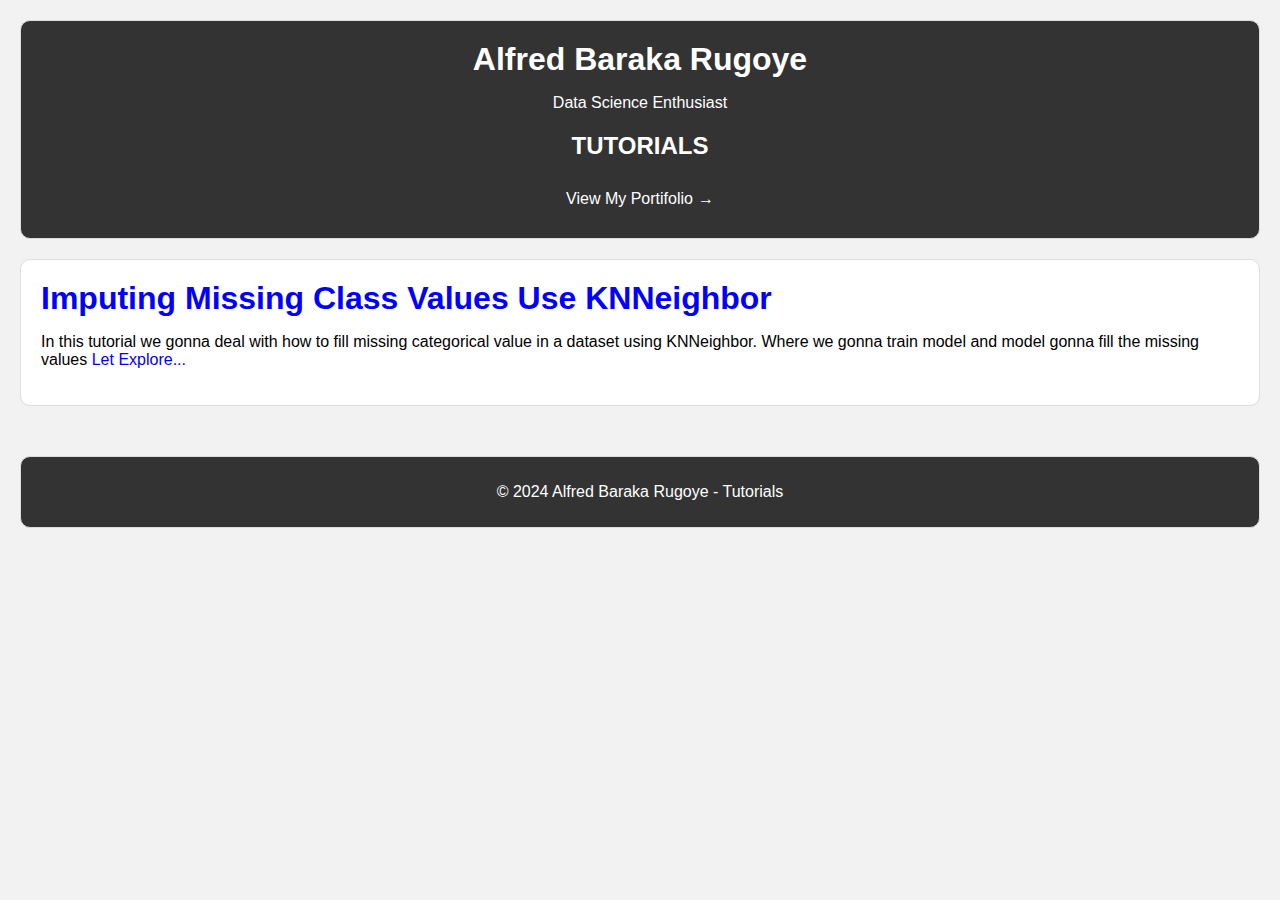
<file: tutorials/index.html>
<!DOCTYPE html>
<html lang="en">
<head>
    <meta charset="UTF-8">
    <meta name="viewport" content="width=device-width, initial-scale=1.0">
    <meta name="description" content="Alfred Baraka Rugoye's Data Science Portfolio showcasing projects, skills, and education.">
    <meta name="keywords" content="data science, portfolio, projects, skills, education, Python, Django, GitHub, Jupyter Notebook, Matplotlib, NumPy, Pandas, Seaborn, Scikit-learn, MySQL">
    <title>Alfred Baraka Rugoye - Projects</title>
    <link rel="stylesheet" href="https://cdn.jsdelivr.net/npm/bootstrap@5.3.2/dist/css/bootstrap.min.css" integrity="sha384-T3c6CoIi6uLrA9TneNEoa7RxnatzjcDSCmG1MXxSR1GAsXEV/Dwwykc2MPK8M2HN" crossorigin="anonymous">
    <link media="screen" rel="stylesheet" href="../style/style.css">
    <link rel="apple-touch-icon" sizes="180x180" href="favicon/apple-touch-icon.png">
    <link rel="icon" type="image/png" sizes="32x32" href="favicon/favicon-32x32.png">
    <link rel="icon" type="image/png" sizes="16x16" href="favicon/favicon-16x16.png">
    <link rel="manifest" href="favicon/site.webmanifest">
</head>
<body>

    <header>
        <h1>Alfred Baraka Rugoye</h1>
        <p>Data Science Enthusiast</p>
        <h2 class="center">TUTORIALS</h2>
        <a href="https://shanaly.online" target="_blank" class="github-button">View My Portifolio</a>
    </header>

    <section id="projects">
        <a href="tutorial_one.html"><h1>Imputing Missing Class Values Use KNNeighbor</h1></a>
        <p>In this tutorial we gonna deal with how to fill missing categorical value in a dataset using KNNeighbor. Where we gonna train model and model gonna fill the missing values <span><a href="tutorial_one.html">Let Explore...</a></span></p> 
    </section>

    <footer>
        <p>&copy; 2024 Alfred Baraka Rugoye - Tutorials</p>
    </footer>

</body>
</html>
</file>
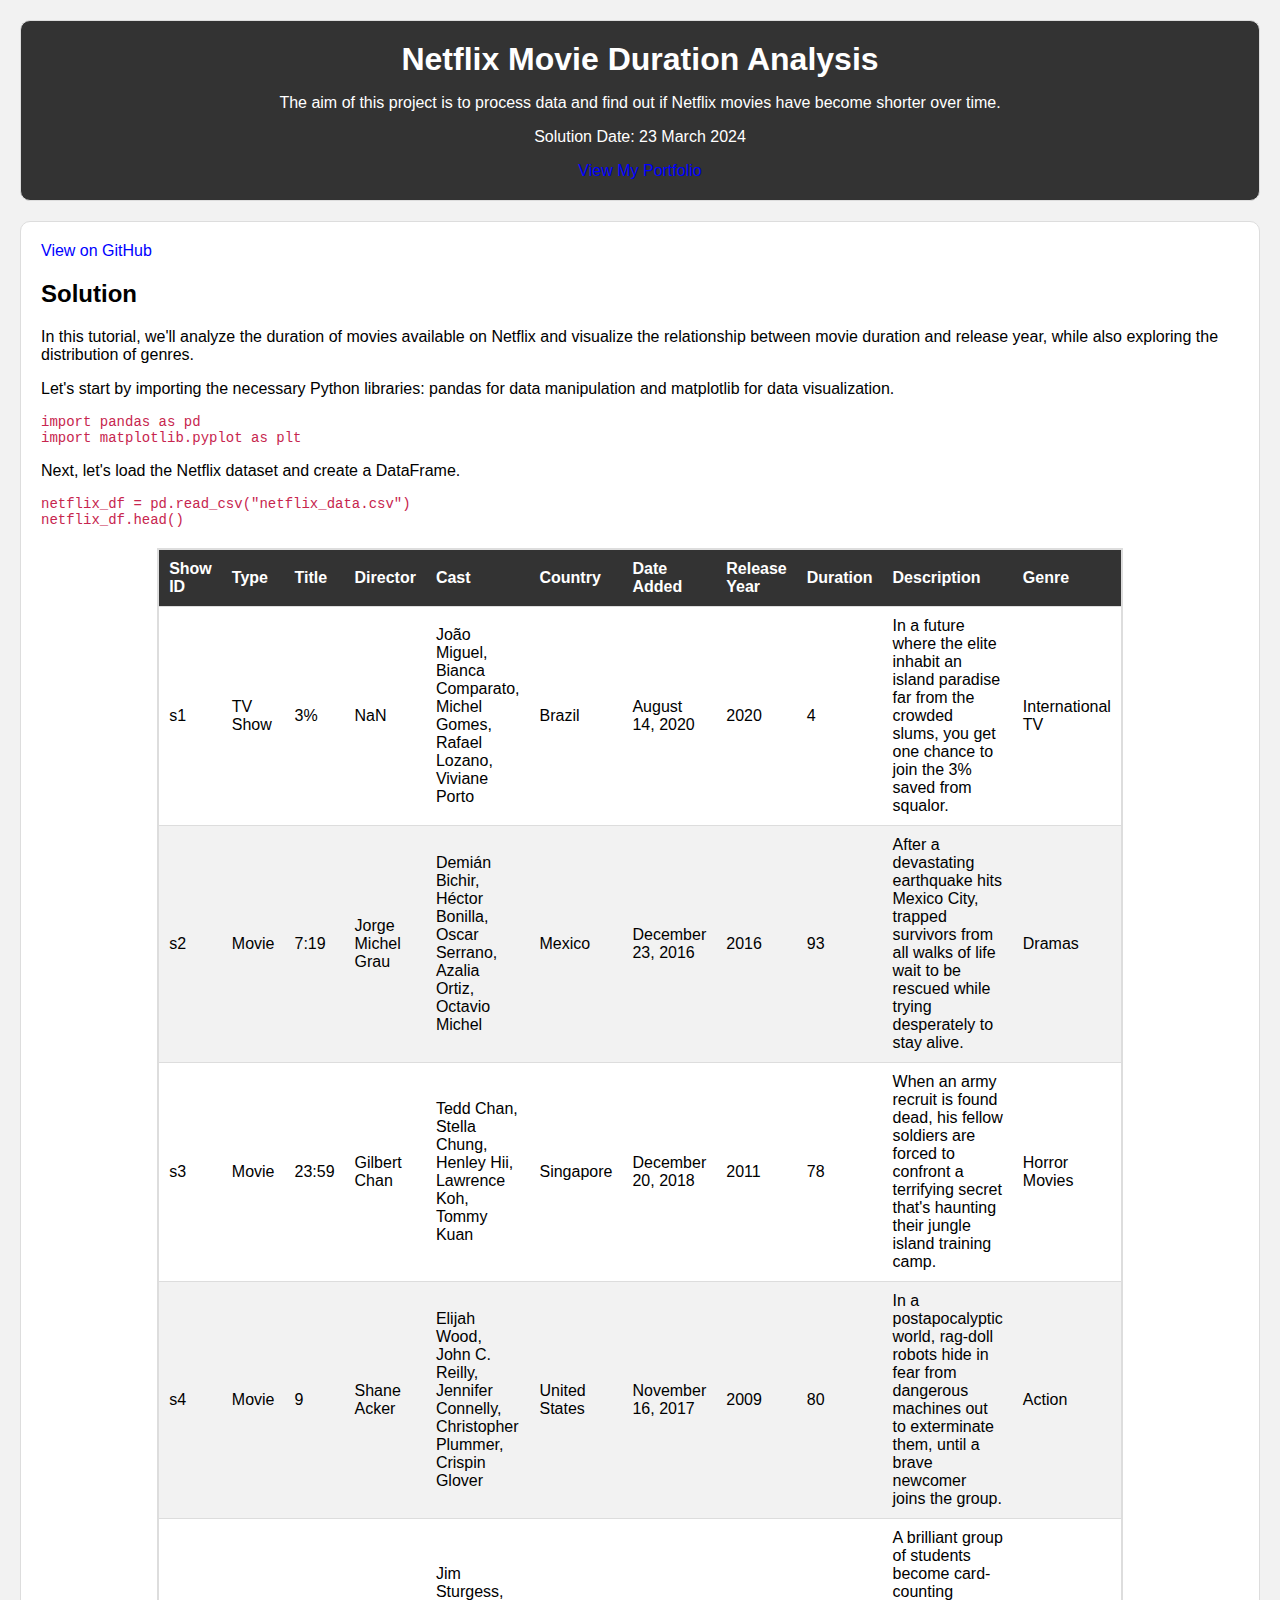
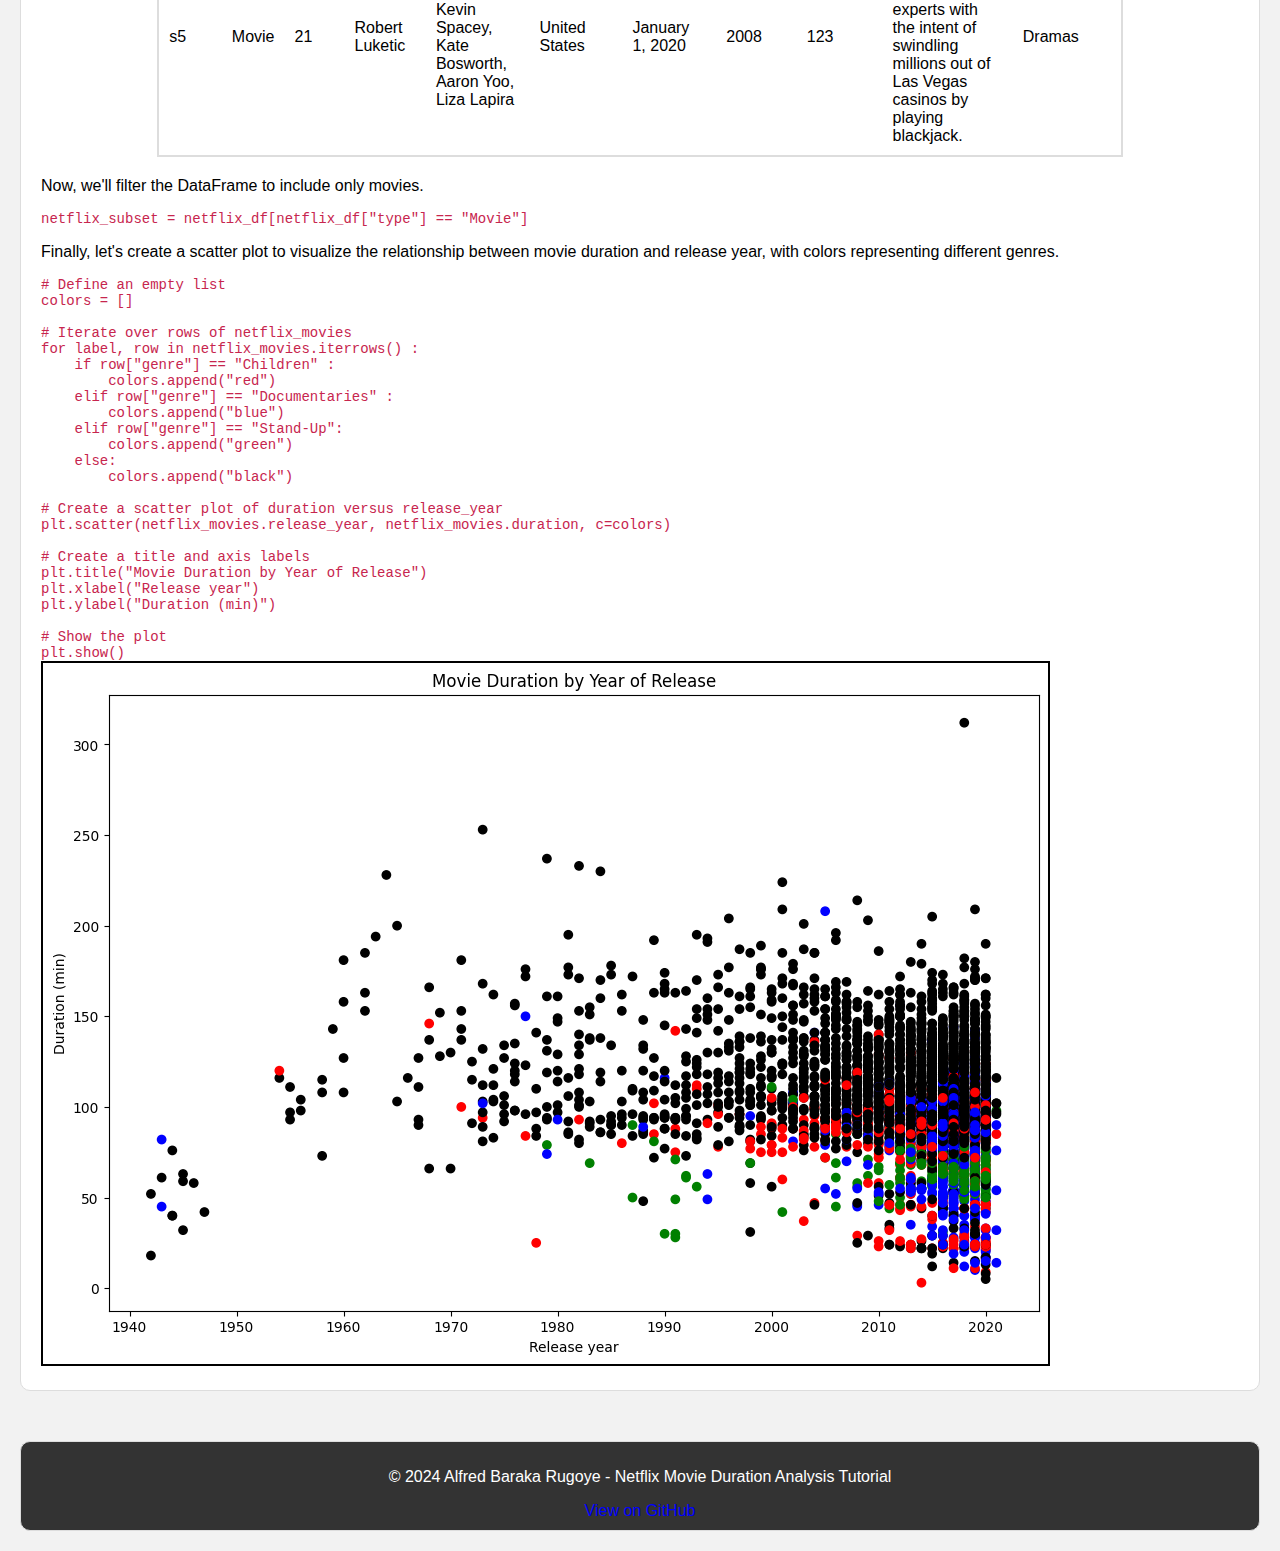
<file: projects/netflix_project.html>
<!DOCTYPE html>
<html lang="en">

<head>
    <meta charset="UTF-8">
    <meta name="viewport" content="width=device-width, initial-scale=1.0">
    <meta name="description" content="Alfred Baraka Rugoye's Data Science Portfolio showcasing projects, skills, and education.">
    <meta name="keywords" content="data science, portfolio, projects, skills, education, Python, Django, GitHub, Jupyter Notebook, Matplotlib, NumPy, Pandas, Seaborn, Scikit-learn, MySQL">
    <title>Netflix Movie Duration Analysis</title>
    <link rel="stylesheet" href="https://cdn.jsdelivr.net/npm/bootstrap@5.3.2/dist/css/bootstrap.min.css" integrity="sha384-T3c6CoIi6uLrA9TneNEoa7RxnatzjcDSCmG1MXxSR1GAsXEV/Dwwykc2MPK8M2HN" crossorigin="anonymous">
    <link rel="stylesheet" href="../style/style.css">
    <link rel="apple-touch-icon" sizes="180x180" href="../favicon/apple-touch-icon.png">
    <link rel="icon" type="image/png" sizes="32x32" href="../favicon/favicon-32x32.png">
    <link rel="icon" type="image/png" sizes="16x16" href="../favicon/favicon-16x16.png">
    <link rel="manifest" href="../favicon/site.webmanifest">
</head>

<body>

    <header class="bg-primary text-white text-center py-4">
        <h1>Netflix Movie Duration Analysis</h1>
        <p>The aim of this project is to process data and find out if Netflix movies have become shorter over time.</p>
        <p>Solution Date: <span class="badge bg-secondary">23 March 2024</span></p>
        <a href="https://shanaly.online" target="_blank" class="btn btn-light">View My Portfolio</a>
    </header>

    

    <section class="container my-5">
        <a href="https://github.com/Shanaly34/netflix_project" target="_blank" class="btn btn-secondary mb-3">View on GitHub</a>
        <h2>Solution</h2>

        <p>In this tutorial, we'll analyze the duration of movies available on Netflix and visualize the relationship between movie duration and release year, while also exploring the distribution of genres.</p>

        <p>Let's start by importing the necessary Python libraries: pandas for data manipulation and matplotlib for data visualization.</p>
        <div class="bg-light p-3 rounded mb-4">
            <pre><code>import pandas as pd
import matplotlib.pyplot as plt</code></pre>
        </div>

        <p>Next, let's load the Netflix dataset and create a DataFrame.</p>
        <div class="bg-light p-3 rounded mb-4">
            <pre><code>netflix_df = pd.read_csv("netflix_data.csv")
netflix_df.head()</code></pre>
        </div>

        <div class="table-responsive mb-4">
            <table class="table table-bordered">
                <thead>
                    <tr>
                        <th>Show ID</th>
                        <th>Type</th>
                        <th>Title</th>
                        <th>Director</th>
                        <th>Cast</th>
                        <th>Country</th>
                        <th>Date Added</th>
                        <th>Release Year</th>
                        <th>Duration</th>
                        <th>Description</th>
                        <th>Genre</th>
                    </tr>
                </thead>
                <tbody>
                    <tr>
                        <td>s1</td>
                        <td>TV Show</td>
                        <td>3%</td>
                        <td>NaN</td>
                        <td>João Miguel, Bianca Comparato, Michel Gomes, Rafael Lozano, Viviane Porto</td>
                        <td>Brazil</td>
                        <td>August 14, 2020</td>
                        <td>2020</td>
                        <td>4</td>
                        <td>In a future where the elite inhabit an island paradise far from the crowded slums, you get one chance to join the 3% saved from squalor.</td>
                        <td>International TV</td>
                    </tr>
                    <tr>
                        <td>s2</td>
                        <td>Movie</td>
                        <td>7:19</td>
                        <td>Jorge Michel Grau</td>
                        <td>Demián Bichir, Héctor Bonilla, Oscar Serrano, Azalia Ortiz, Octavio Michel</td>
                        <td>Mexico</td>
                        <td>December 23, 2016</td>
                        <td>2016</td>
                        <td>93</td>
                        <td>After a devastating earthquake hits Mexico City, trapped survivors from all walks of life wait to be rescued while trying desperately to stay alive.</td>
                        <td>Dramas</td>
                    </tr>
                    <tr>
                        <td>s3</td>
                        <td>Movie</td>
                        <td>23:59</td>
                        <td>Gilbert Chan</td>
                        <td>Tedd Chan, Stella Chung, Henley Hii, Lawrence Koh, Tommy Kuan</td>
                        <td>Singapore</td>
                        <td>December 20, 2018</td>
                        <td>2011</td>
                        <td>78</td>
                        <td>When an army recruit is found dead, his fellow soldiers are forced to confront a terrifying secret that's haunting their jungle island training camp.</td>
                        <td>Horror Movies</td>
                    </tr>
                    <tr>
                        <td>s4</td>
                        <td>Movie</td>
                        <td>9</td>
                        <td>Shane Acker</td>
                        <td>Elijah Wood, John C. Reilly, Jennifer Connelly, Christopher Plummer, Crispin Glover</td>
                        <td>United States</td>
                        <td>November 16, 2017</td>
                        <td>2009</td>
                        <td>80</td>
                        <td>In a postapocalyptic world, rag-doll robots hide in fear from dangerous machines out to exterminate them, until a brave newcomer joins the group.</td>
                        <td>Action</td>
                    </tr>
                    <tr>
                        <td>s5</td>
                        <td>Movie</td>
                        <td>21</td>
                        <td>Robert Luketic</td>
                        <td>Jim Sturgess, Kevin Spacey, Kate Bosworth, Aaron Yoo, Liza Lapira</td>
                        <td>United States</td>
                        <td>January 1, 2020</td>
                        <td>2008</td>
                        <td>123</td>
                        <td>A brilliant group of students become card-counting experts with the intent of swindling millions out of Las Vegas casinos by playing blackjack.</td>
                        <td>Dramas</td>
                    </tr>
                </tbody>
            </table>
        </div>

        <p>Now, we'll filter the DataFrame to include only movies.</p>
        <div class="bg-light p-3 rounded mb-4">
            <pre><code>netflix_subset = netflix_df[netflix_df["type"] == "Movie"]</code></pre>
        </div>

        <p>Finally, let's create a scatter plot to visualize the relationship between movie duration and release year, with colors representing different genres.</p>
        <div class="bg-light p-3 rounded mb-4">
            <pre><code># Define an empty list
colors = []

# Iterate over rows of netflix_movies
for label, row in netflix_movies.iterrows() :
    if row["genre"] == "Children" :
        colors.append("red")
    elif row["genre"] == "Documentaries" :
        colors.append("blue")
    elif row["genre"] == "Stand-Up":
        colors.append("green")
    else:
        colors.append("black")

# Create a scatter plot of duration versus release_year
plt.scatter(netflix_movies.release_year, netflix_movies.duration, c=colors)

# Create a title and axis labels
plt.title("Movie Duration by Year of Release")
plt.xlabel("Release year")
plt.ylabel("Duration (min)")

# Show the plot
plt.show()</code></pre>
        </div>
        <img class="img-fluid" src="images/project1.png" alt="Project Screenshot">
    </section>

    <footer class="bg-light text-center py-3">
        <p>&copy; 2024 Alfred Baraka Rugoye - Netflix Movie Duration Analysis Tutorial</p>
        <a href="https://github.com/Shanaly34/netflix_project" target="_blank" class="btn btn-outline-dark">View on GitHub</a>
    </footer>

    <script src="https://cdn.jsdelivr.net/npm/bootstrap@5.3.2/dist/js/bootstrap.bundle.min.js" integrity="sha384-pj4wnN7h+MhbOg6irYp2AA0HjlA2z9P9
</file>
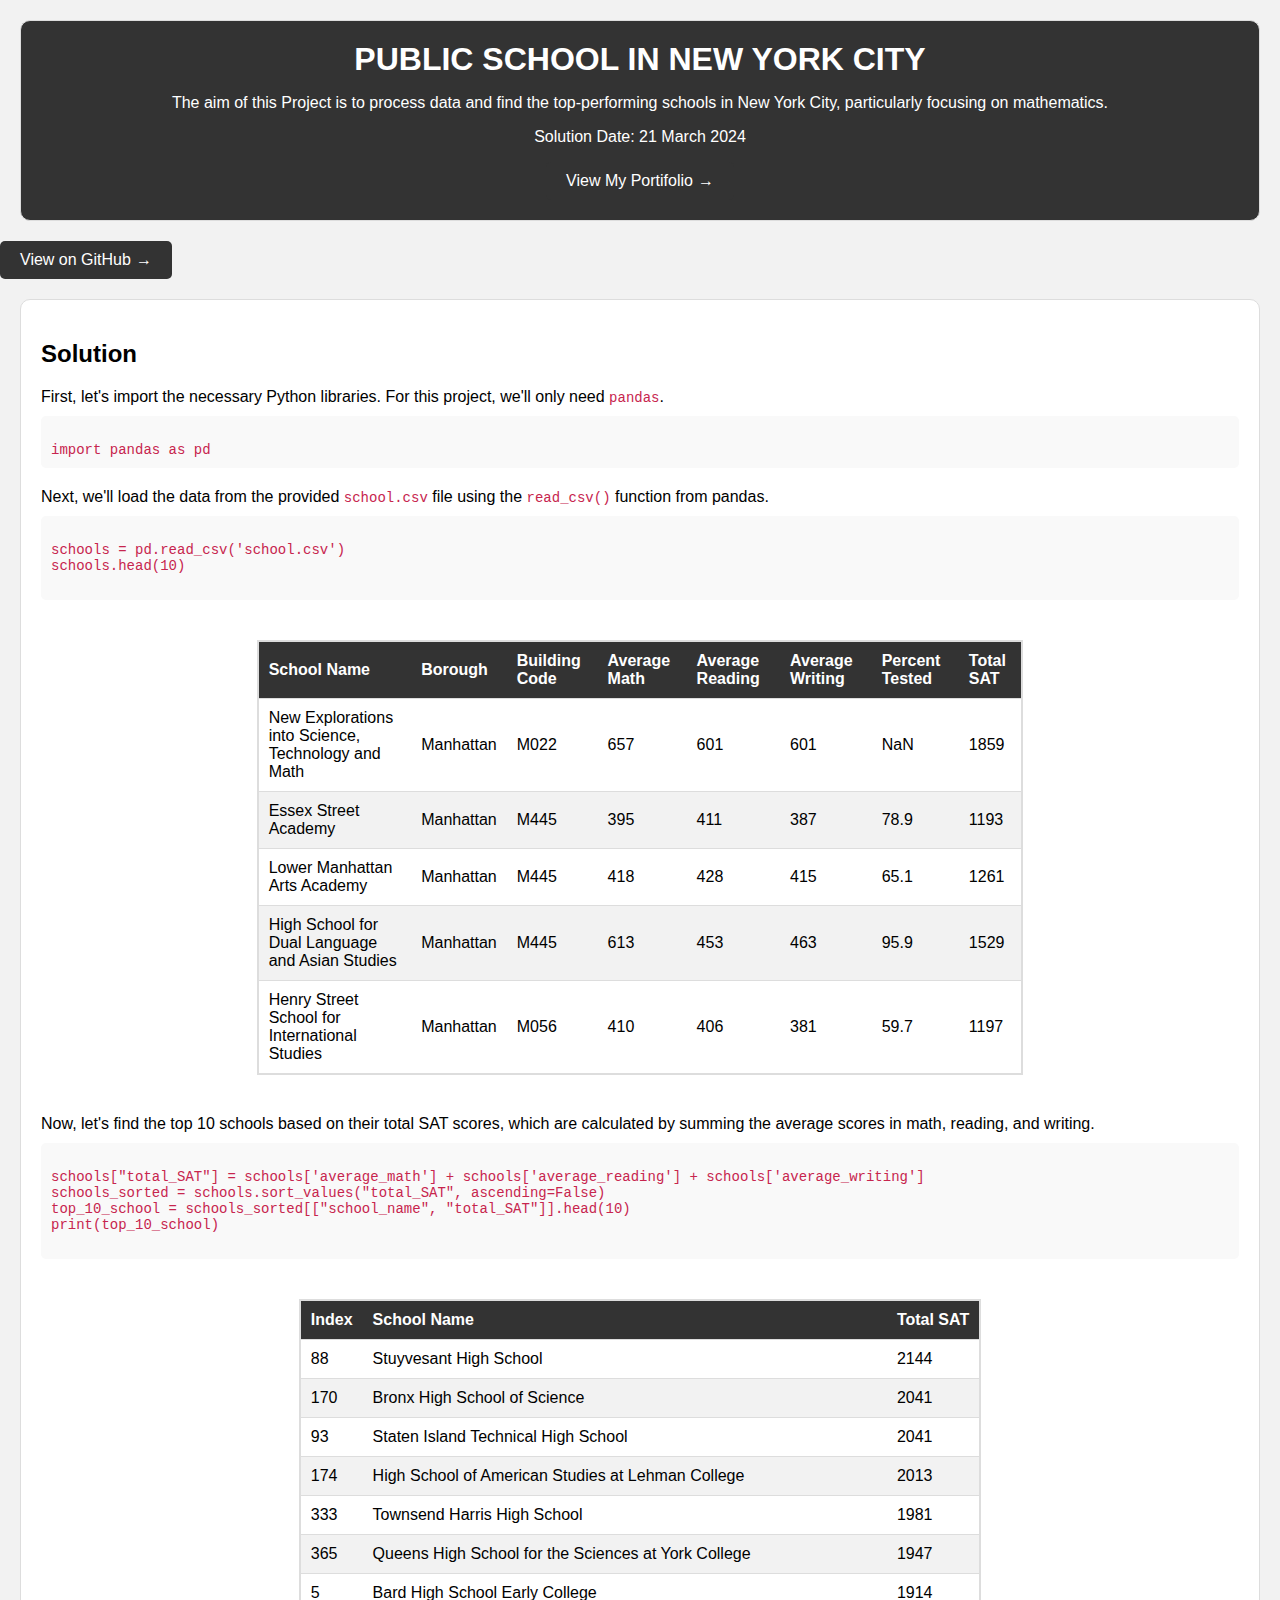
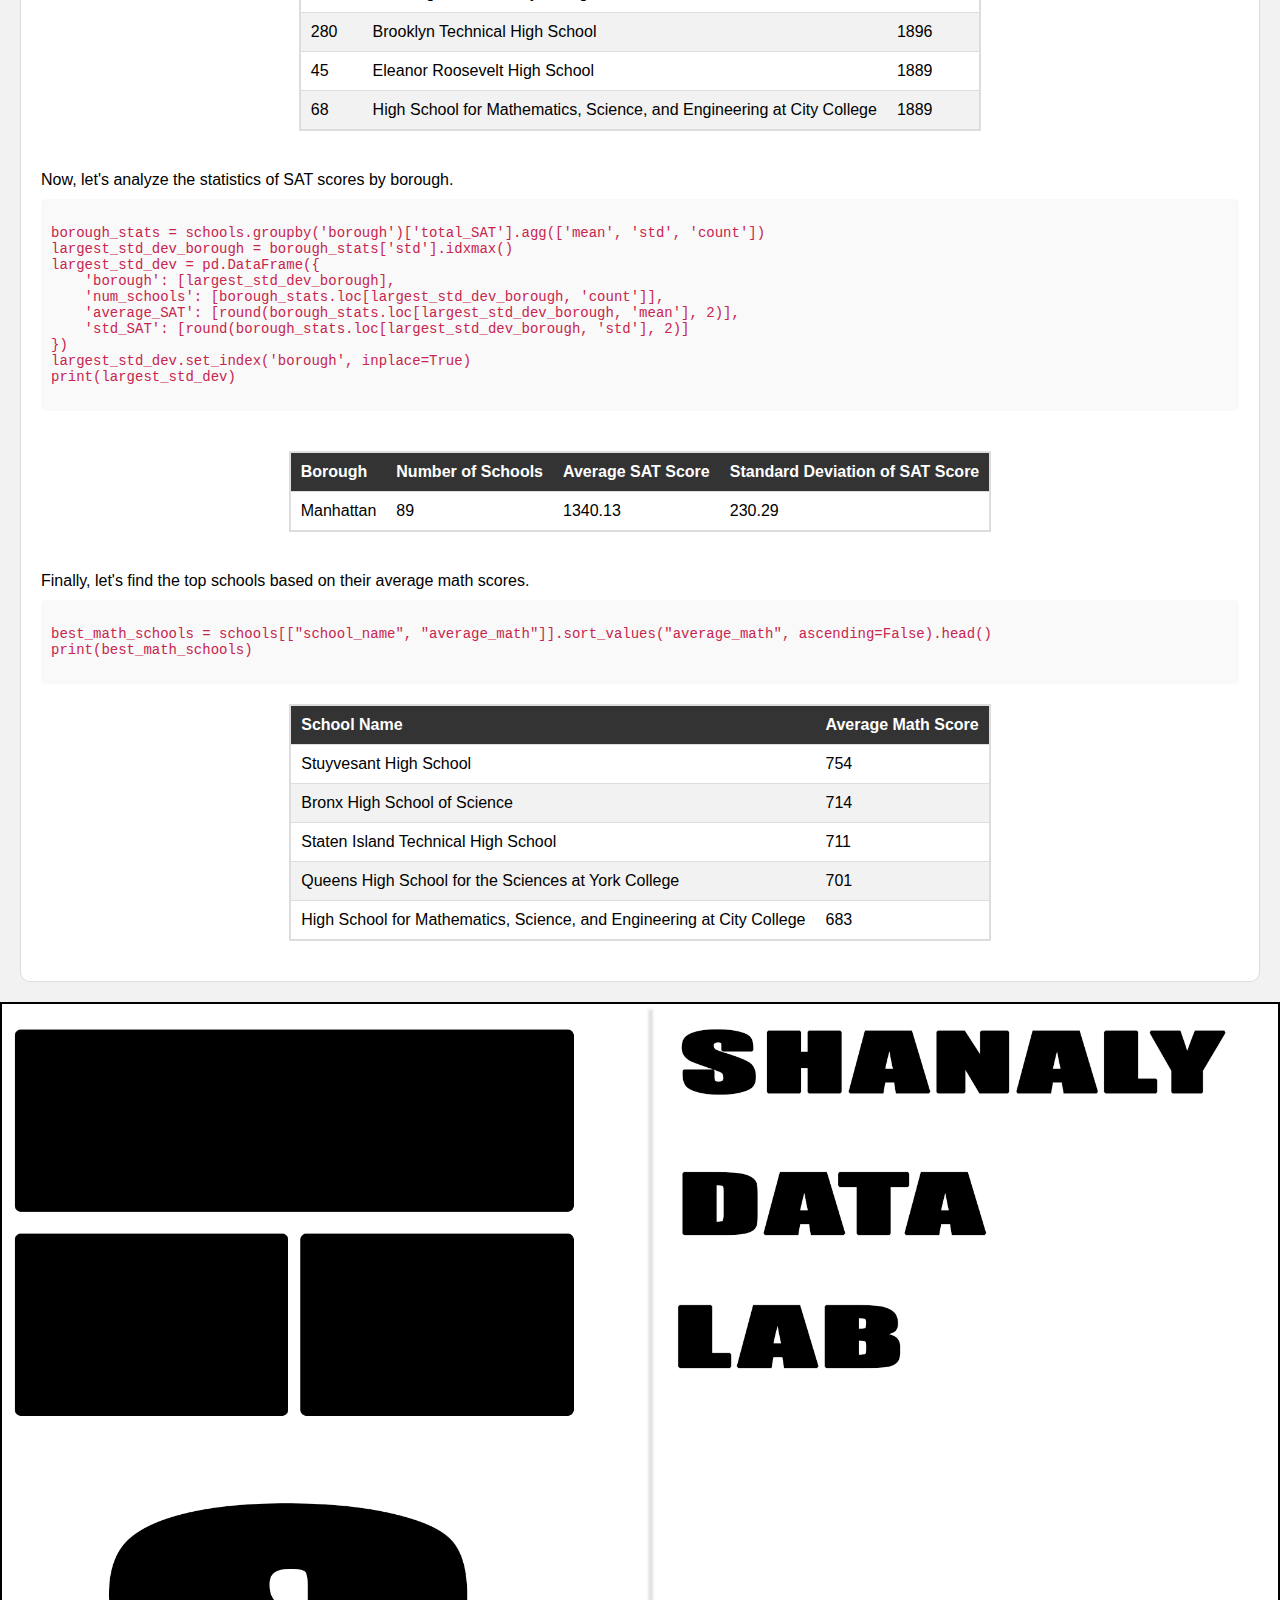
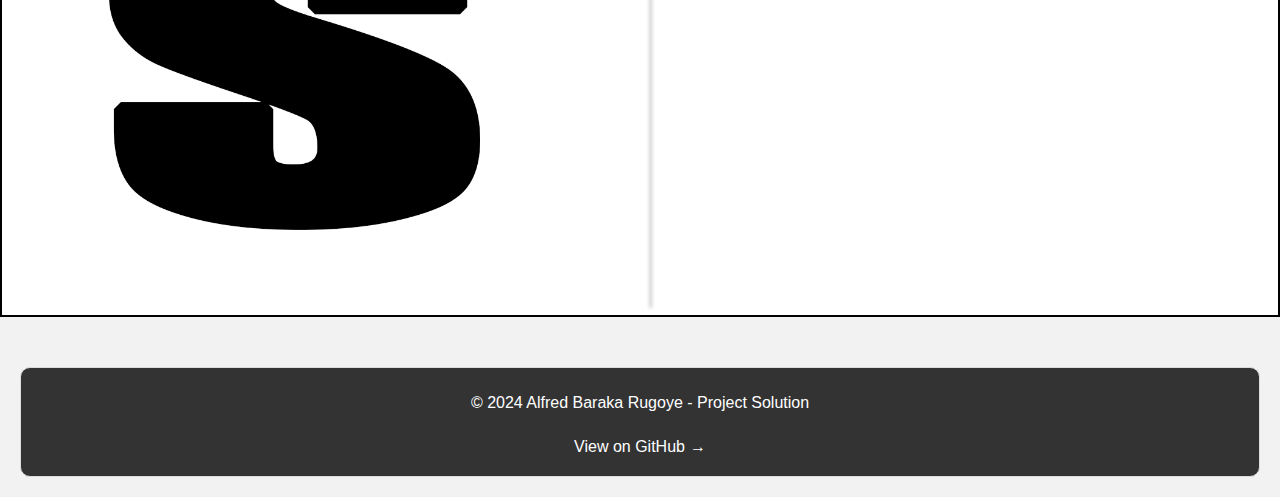
<file: projects/public_school.html>
<!DOCTYPE html>
<html lang="en">

<head>
    <meta charset="UTF-8">
    <meta name="viewport" content="width=device-width, initial-scale=1.0">
    <meta name="description" content="Alfred Baraka Rugoye's Data Science Portfolio showcasing projects, skills, and education.">
    <meta name="keywords" content="data science, portfolio, projects, skills, education, Python, Django, GitHub, Jupyter Notebook, Matplotlib, NumPy, Pandas, Seaborn, Scikit-learn, MySQL">
    <title>PUBLIC SCHOOL IN NEW YORK CITY</title>
    <link rel="stylesheet" href="https://cdn.jsdelivr.net/npm/bootstrap@5.3.2/dist/css/bootstrap.min.css" integrity="sha384-T3c6CoIi6uLrA9TneNEoa7RxnatzjcDSCmG1MXxSR1GAsXEV/Dwwykc2MPK8M2HN" crossorigin="anonymous">
    <link rel="stylesheet" href="../style/style.css">
    <link rel="apple-touch-icon" sizes="180x180" href="../favicon/apple-touch-icon.png">
    <link rel="icon" type="image/png" sizes="32x32" href="../favicon/favicon-32x32.png">
    <link rel="icon" type="image/png" sizes="16x16" href="../favicon/favicon-16x16.png">
    <link rel="manifest" href="../favicon/site.webmanifest">
        
</head>


<body>

    <header>
        <h1 class="center">PUBLIC SCHOOL IN NEW YORK CITY</h1>
        
        <p>The aim of this Project is to process data and find the top-performing schools in New York City, particularly focusing on mathematics.</p>
        <p>Solution Date: <span class="solution-date">21 March 2024</span></p>
        <a href="https://shanaly.online" target="_blank" class="github-button">View My Portifolio</a>
    </header>
    <a href="https://github.com/Shanaly34/public_school_project" target="_blank" class="github-button">View on GitHub</a>

    <section class="solution-details">
        <h2>Solution</h2>
        <p class="solution-description">First, let's import the necessary Python libraries. For this project, we'll only need <code>pandas</code>.</p>
        <div class="code-snippet">
            <pre><code>
import pandas as pd
</code></pre>
        </div>

        <p class="solution-description">Next, we'll load the data from the provided <code>school.csv</code> file using the <code>read_csv()</code> function from pandas.</p>
        <div class="code-snippet">
            <pre><code>
schools = pd.read_csv('school.csv')
schools.head(10)
            </code></pre>
        </div>
        <div class="ttable"> <table>
            <thead>
                <tr>
                    <th>School Name</th>
                    <th>Borough</th>
                    <th>Building Code</th>
                    <th>Average Math</th>
                    <th>Average Reading</th>
                    <th>Average Writing</th>
                    <th>Percent Tested</th>
                    <th>Total SAT</th>
                </tr>
            </thead>
            <tbody>
                <tr>
                    <td>New Explorations into Science, Technology and Math</td>
                    <td>Manhattan</td>
                    <td>M022</td>
                    <td>657</td>
                    <td>601</td>
                    <td>601</td>
                    <td>NaN</td>
                    <td>1859</td>
                </tr>
                <tr>
                    <td>Essex Street Academy</td>
                    <td>Manhattan</td>
                    <td>M445</td>
                    <td>395</td>
                    <td>411</td>
                    <td>387</td>
                    <td>78.9</td>
                    <td>1193</td>
                </tr>
                <tr>
                    <td>Lower Manhattan Arts Academy</td>
                    <td>Manhattan</td>
                    <td>M445</td>
                    <td>418</td>
                    <td>428</td>
                    <td>415</td>
                    <td>65.1</td>
                    <td>1261</td>
                </tr>
                <tr>
                    <td>High School for Dual Language and Asian Studies</td>
                    <td>Manhattan</td>
                    <td>M445</td>
                    <td>613</td>
                    <td>453</td>
                    <td>463</td>
                    <td>95.9</td>
                    <td>1529</td>
                </tr>
                <tr>
                    <td>Henry Street School for International Studies</td>
                    <td>Manhattan</td>
                    <td>M056</td>
                    <td>410</td>
                    <td>406</td>
                    <td>381</td>
                    <td>59.7</td>
                    <td>1197</td>
                </tr>
            </tbody>
        </table></div>


        <p class="solution-description">Now, let's find the top 10 schools based on their total SAT scores, which are calculated by summing the average scores in math, reading, and writing.</p>
        <div class="code-snippet">
            <pre><code>
schools["total_SAT"] = schools['average_math'] + schools['average_reading'] + schools['average_writing']
schools_sorted = schools.sort_values("total_SAT", ascending=False)
top_10_school = schools_sorted[["school_name", "total_SAT"]].head(10)
print(top_10_school)
            </code></pre>
        </div>
        <div class="ttable">
            <table>
                <thead>
                    <tr>
                        <th>Index</th>
                        <th>School Name</th>
                        <th>Total SAT</th>
                    </tr>
                </thead>
                <tbody>
                    <tr>
                        <td>88</td>
                        <td>Stuyvesant High School</td>
                        <td>2144</td>
                    </tr>
                    <tr>
                        <td>170</td>
                        <td>Bronx High School of Science</td>
                        <td>2041</td>
                    </tr>
                    <tr>
                        <td>93</td>
                        <td>Staten Island Technical High School</td>
                        <td>2041</td>
                    </tr>
                    <tr>
                        <td>174</td>
                        <td>High School of American Studies at Lehman College</td>
                        <td>2013</td>
                    </tr>
                    <tr>
                        <td>333</td>
                        <td>Townsend Harris High School</td>
                        <td>1981</td>
                    </tr>
                    <tr>
                        <td>365</td>
                        <td>Queens High School for the Sciences at York College</td>
                        <td>1947</td>
                    </tr>
                    <tr>
                        <td>5</td>
                        <td>Bard High School Early College</td>
                        <td>1914</td>
                    </tr>
                    <tr>
                        <td>280</td>
                        <td>Brooklyn Technical High School</td>
                        <td>1896</td>
                    </tr>
                    <tr>
                        <td>45</td>
                        <td>Eleanor Roosevelt High School</td>
                        <td>1889</td>
                    </tr>
                    <tr>
                        <td>68</td>
                        <td>High School for Mathematics, Science, and Engineering at City College</td>
                        <td>1889</td>
                    </tr>
                </tbody>
            </table>
        </div>

        <p class="solution-description">Now, let's analyze the statistics of SAT scores by borough.</p>
        <div class="code-snippet">
            <pre><code>
borough_stats = schools.groupby('borough')['total_SAT'].agg(['mean', 'std', 'count'])
largest_std_dev_borough = borough_stats['std'].idxmax()
largest_std_dev = pd.DataFrame({
    'borough': [largest_std_dev_borough],
    'num_schools': [borough_stats.loc[largest_std_dev_borough, 'count']],
    'average_SAT': [round(borough_stats.loc[largest_std_dev_borough, 'mean'], 2)],
    'std_SAT': [round(borough_stats.loc[largest_std_dev_borough, 'std'], 2)]
})
largest_std_dev.set_index('borough', inplace=True)
print(largest_std_dev)
            </code></pre>
        </div>

        <div class="ttable">
            <table>
                <thead>
                    <tr>
                        <th>Borough</th>
                        <th>Number of Schools</th>
                        <th>Average SAT Score</th>
                        <th>Standard Deviation of SAT Score</th>
                    </tr>
                </thead>
                <tbody>
                    <tr>
                        <td>Manhattan</td>
                        <td>89</td>
                        <td>1340.13</td>
                        <td>230.29</td>
                    </tr>
                </tbody>
            </table>
        </div>

        <p class="solution-description">Finally, let's find the top schools based on their average math scores.</p>
        <div class="code-snippet">
            <pre><code>
best_math_schools = schools[["school_name", "average_math"]].sort_values("average_math", ascending=False).head()
print(best_math_schools)
            </code></pre>
        </div>
        <table>
            <thead>
                <tr>
                    <th>School Name</th>
                    <th>Average Math Score</th>
                </tr>
            </thead>
            <tbody>
                <tr>
                    <td>Stuyvesant High School</td>
                    <td>754</td>
                </tr>
                <tr>
                    <td>Bronx High School of Science</td>
                    <td>714</td>
                </tr>
                <tr>
                    <td>Staten Island Technical High School</td>
                    <td>711</td>
                </tr>
                <tr>
                    <td>Queens High School for the Sciences at York College</td>
                    <td>701</td>
                </tr>
                <tr>
                    <td>High School for Mathematics, Science, and Engineering at City College</td>
                    <td>683</td>
                </tr>
            </tbody>
        </table>
    </section>
    <img class="logo" src="images/black.png" alt="Logo">

    <footer>
        <p>&copy; 2024 Alfred Baraka Rugoye - Project Solution</p>
        <a href="https://github.com/Shanaly34/public_school_project" target="_blank" class="github-button">View on GitHub</a>
    </footer>

</body>

</html>
</file>
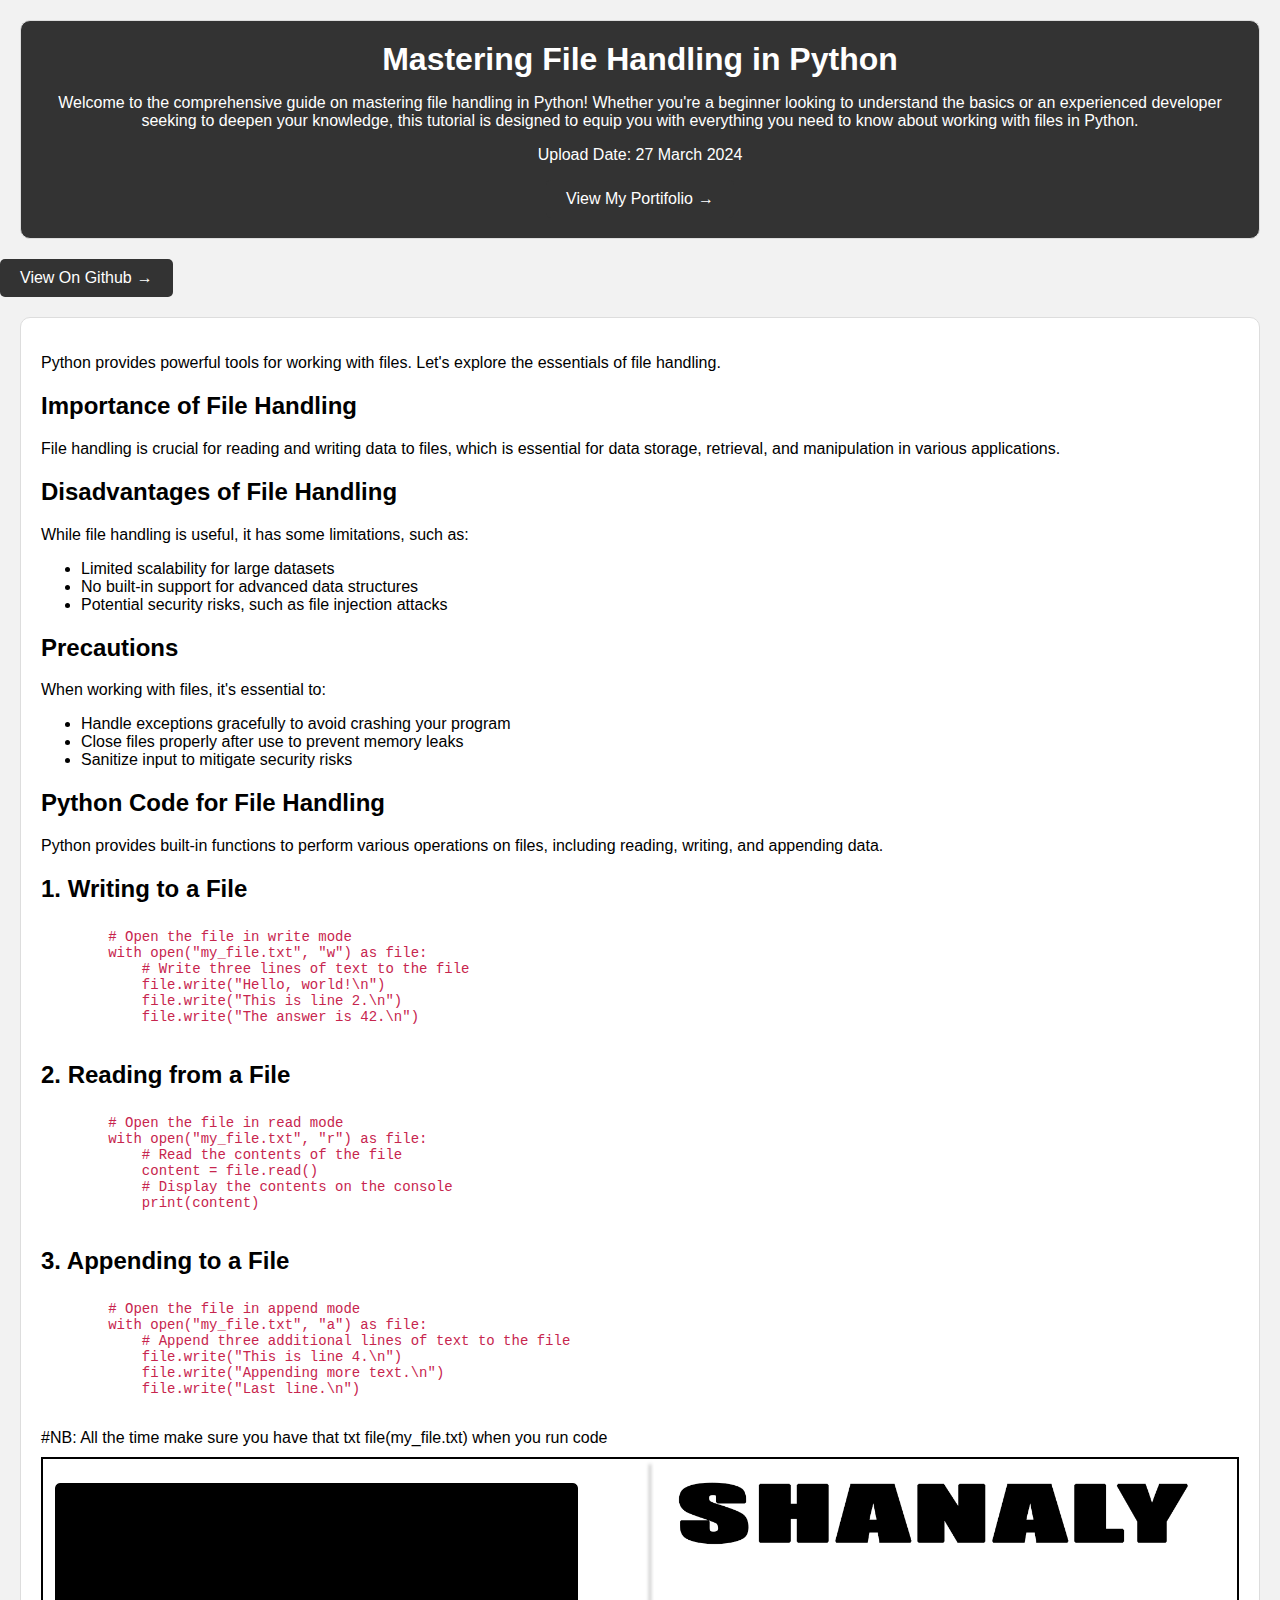
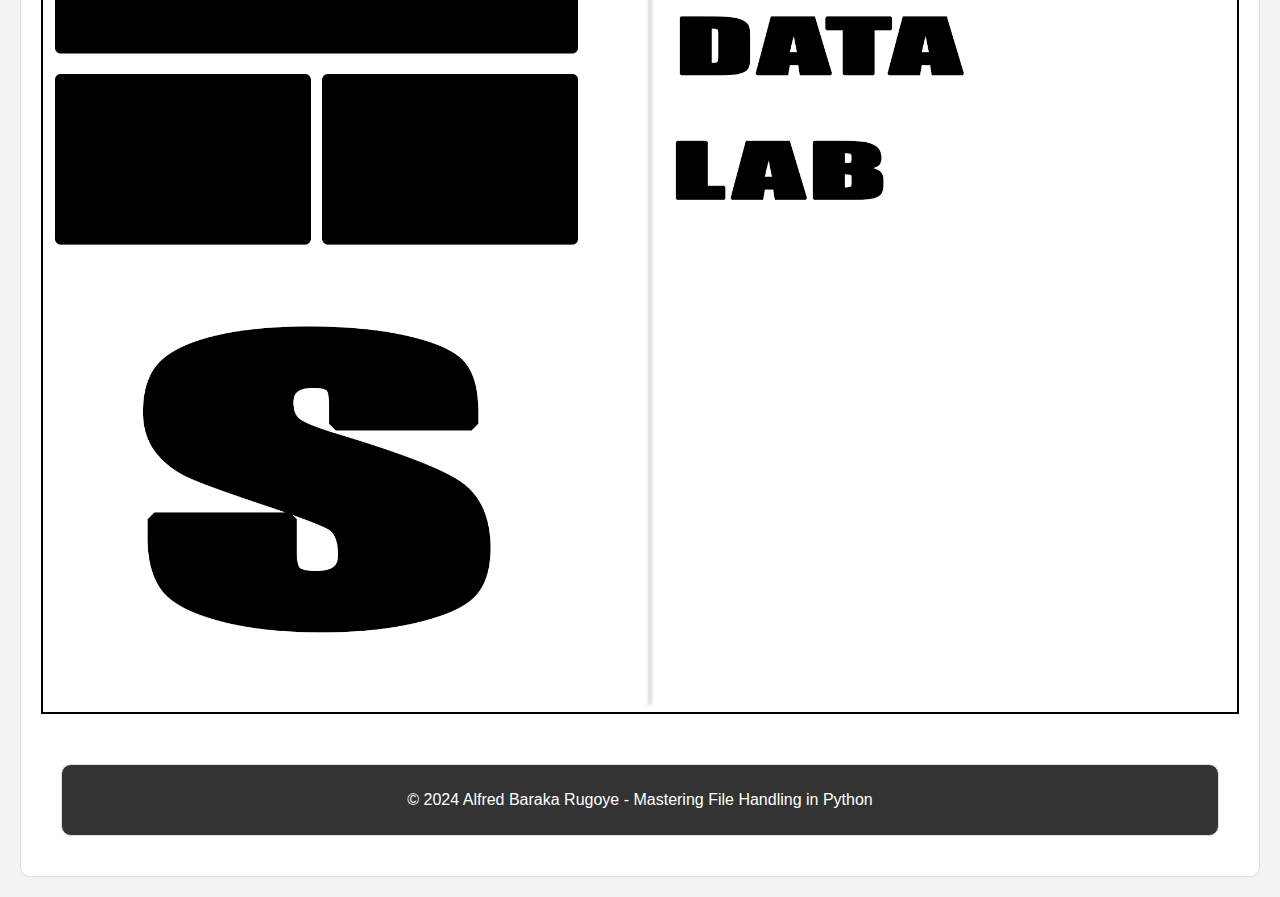
<file: tutorials/tutorial_2.html>
<!DOCTYPE html>
<html lang="en">
<head>
    <meta charset="UTF-8">
    <meta name="viewport" content="width=device-width, initial-scale=1.0">
    <meta name="description" content="Alfred Baraka Rugoye's Data Science Portfolio showcasing projects, skills, and education.">
    <meta name="keywords" content="data science, portfolio, projects, skills, education, Python, Django, GitHub, Jupyter Notebook, Matplotlib, NumPy, Pandas, Seaborn, Scikit-learn, MySQL">
    <title>Mastering File Handling in Python</title>
    <link rel="stylesheet" href="https://cdn.jsdelivr.net/npm/bootstrap@5.3.2/dist/css/bootstrap.min.css" integrity="sha384-T3c6CoIi6uLrA9TneNEoa7RxnatzjcDSCmG1MXxSR1GAsXEV/Dwwykc2MPK8M2HN" crossorigin="anonymous">
    <link rel="stylesheet" href="../style/style.css">
    <link rel="apple-touch-icon" sizes="180x180" href="../favicon/apple-touch-icon.png">
    <link rel="icon" type="image/png" sizes="32x32" href="../favicon/favicon-32x32.png">
    <link rel="icon" type="image/png" sizes="16x16" href="../favicon/favicon-16x16.png">
    <link rel="manifest" href="../favicon/site.webmanifest">
</head>
<body>
    <header>
        <h1 class="center">Mastering File Handling in Python</h1>
        <p>Welcome to the comprehensive guide on mastering file handling in Python! Whether you're a beginner looking to understand the basics or an experienced developer seeking to deepen your knowledge, this tutorial is designed to equip you with everything you need to know about working with files in Python.</p> 
        <p>Upload Date: <span class="solution-date">27 March 2024</span></p>
        <a href="https://shanaly.online" target="_blank" class="github-button">View My Portifolio</a>
    </header>
    <a href="https://github.com/Shanaly34/file_handling" target="_blank" class="github-button">View On Github</a>

    <section>
        <p>Python provides powerful tools for working with files. Let's explore the essentials of file handling.</p>
        <h2>Importance of File Handling</h2>
        <p>File handling is crucial for reading and writing data to files, which is essential for data storage, retrieval, and manipulation in various applications.</p>
        <h2>Disadvantages of File Handling</h2>
        <p>While file handling is useful, it has some limitations, such as:</p>
        <ul>
            <li>Limited scalability for large datasets</li>
            <li>No built-in support for advanced data structures</li>
            <li>Potential security risks, such as file injection attacks</li>
        </ul>
        <h2>Precautions</h2>
        <p>When working with files, it's essential to:</p>
        <ul>
            <li>Handle exceptions gracefully to avoid crashing your program</li>
            <li>Close files properly after use to prevent memory leaks</li>
            <li>Sanitize input to mitigate security risks</li>
        </ul>
       
        <h2>Python Code for File Handling</h2>
    <p>Python provides built-in functions to perform various operations on files, including reading, writing, and appending data.</p>
    <h2 class="solution-description">1. Writing to a File</h2>
    <pre><code>
        # Open the file in write mode
        with open("my_file.txt", "w") as file:
            # Write three lines of text to the file
            file.write("Hello, world!\n")
            file.write("This is line 2.\n")
            file.write("The answer is 42.\n")
    </code></pre>
    <h2 class="solution-description">2. Reading from a File</h2>
    <pre><code>
        # Open the file in read mode
        with open("my_file.txt", "r") as file:
            # Read the contents of the file
            content = file.read()
            # Display the contents on the console
            print(content)
    </code></pre>
    <h2 class="solution-description">3. Appending to a File</h2>
    <pre><code>
        # Open the file in append mode
        with open("my_file.txt", "a") as file:
            # Append three additional lines of text to the file
            file.write("This is line 4.\n")
            file.write("Appending more text.\n")
            file.write("Last line.\n")
    </code></pre>
    <p class="solution-description">#NB: All the time make sure you have that txt file(my_file.txt) when you run code</p>

    



        <img class="logo" src="images/black.png" alt="Logo">

    <footer>
        <p>&copy; 2024 Alfred Baraka Rugoye - Mastering File Handling in Python</p>
    </footer>

</body>

</html>
</file>
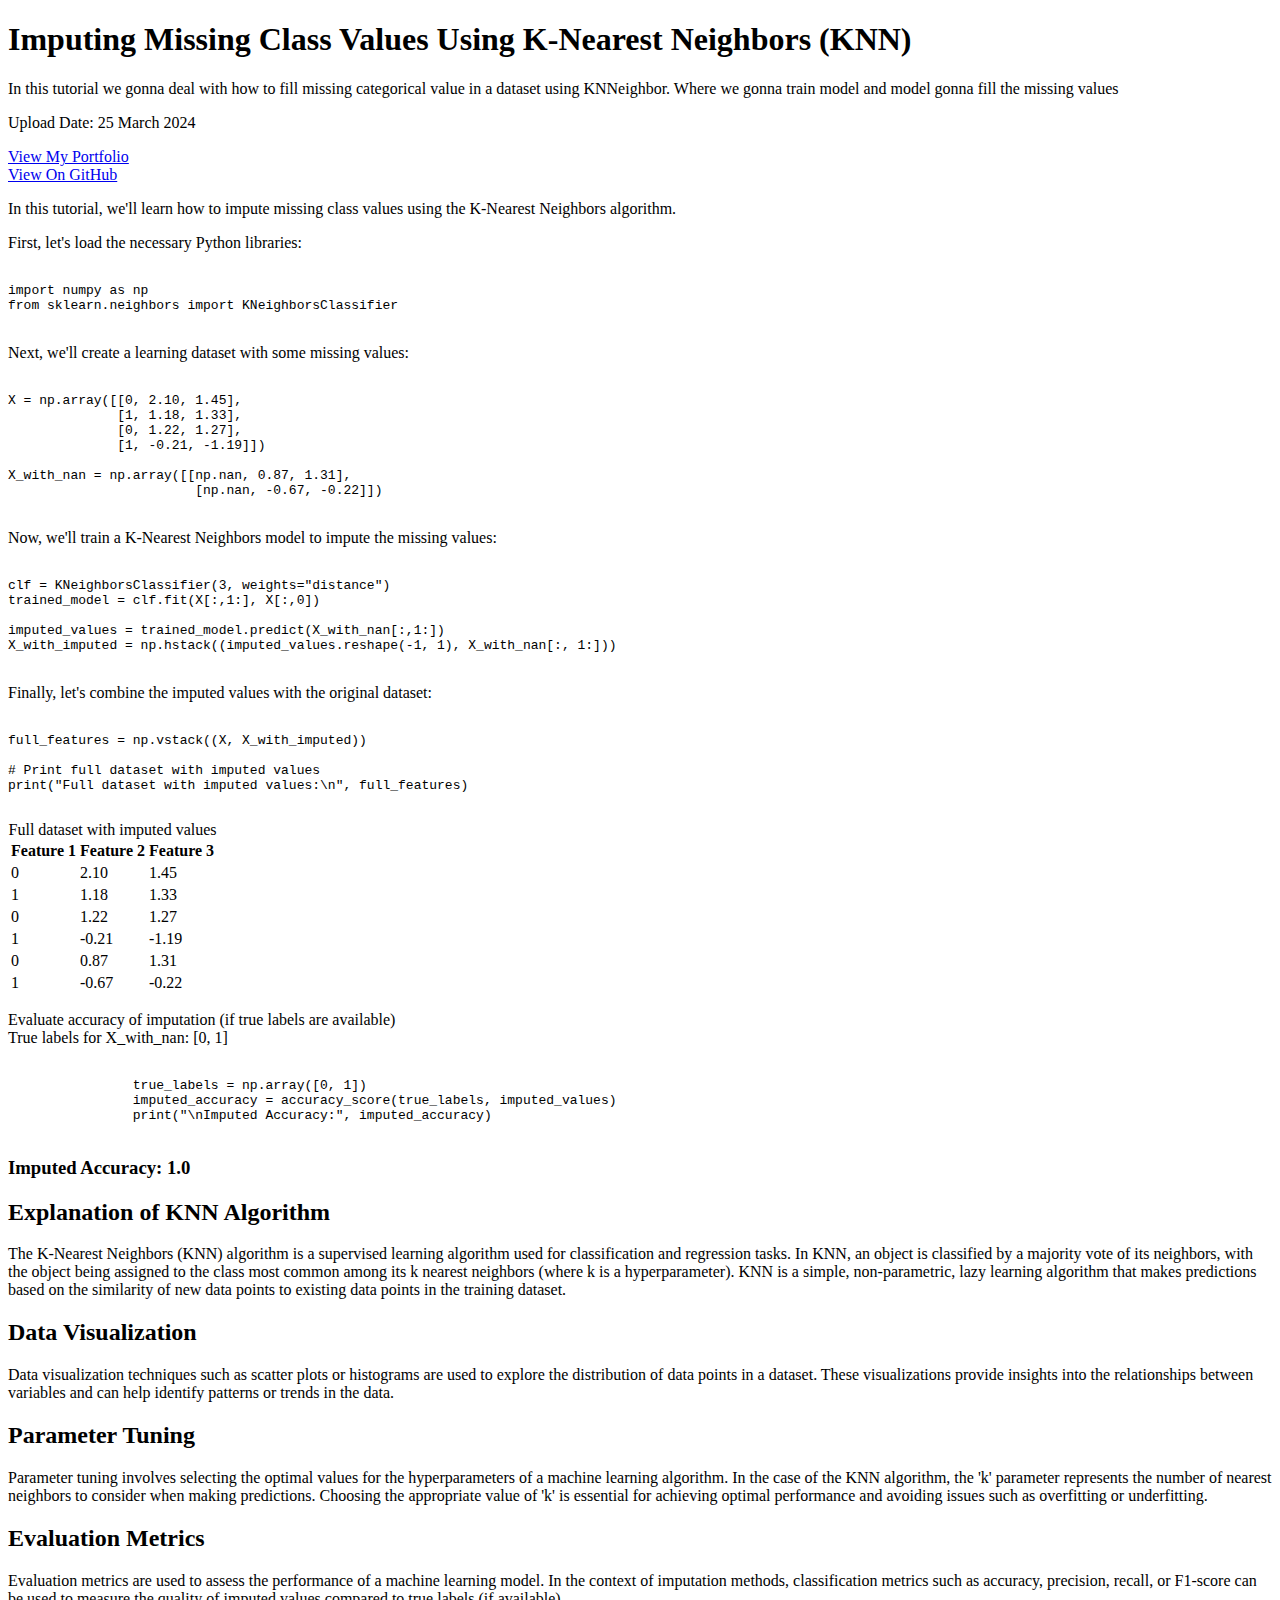
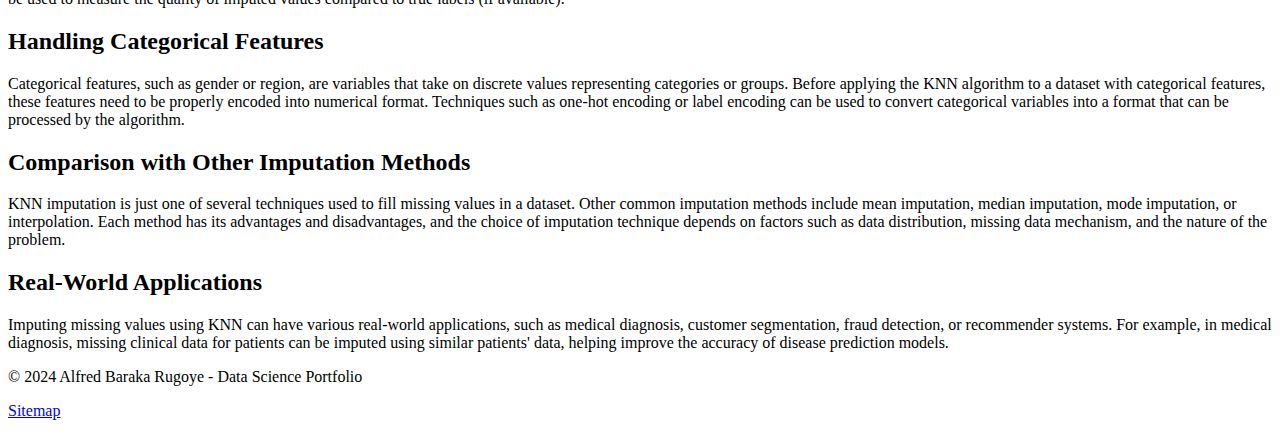
<file: tutorials/tutorial_one.html>
<!DOCTYPE html>
<html lang="en">

<head>
    <meta charset="UTF-8">
    <meta name="viewport" content="width=device-width, initial-scale=1.0">
    <meta name="description"
        content="Alfred Baraka Rugoye's Data Science Portfolio showcasing projects, skills, and education.">
    <meta name="keywords"
        content="data science, portfolio, projects, skills, education, Python, Django, GitHub, Jupyter Notebook, Matplotlib, NumPy, Pandas, Seaborn, Scikit-learn, MySQL">
    <title>Imputing Missing Class Values Using K-Nearest Neighbors (KNN)</title>
    <link rel="apple-touch-icon" sizes="180x180" href="../favicon/apple-touch-icon.png">
    <link rel="icon" type="image/png" sizes="32x32" href="../favicon/favicon-32x32.png">
    <link rel="icon" type="image/png" sizes="16x16" href="../favicon/favicon-16x16.png">
    <link rel="manifest" href="../favicon/site.webmanifest">
    <link rel="stylesheet" href="https://cdn.jsdelivr.net/npm/bootstrap@5.3.2/dist/css/bootstrap.min.css"
        integrity="sha384-T3c6CoIi6uLrA9TneNEoa7RxnatzjcDSCmG1MXxSR1GAsXEV/Dwwykc2MPK8M2HN" crossorigin="anonymous">
</head>

<body>
    <header class="bg-primary text-white text-center py-4 mb-4">
        <h1>Imputing Missing Class Values Using K-Nearest Neighbors (KNN)</h1>
        <p>In this tutorial we gonna deal with how to fill missing categorical value in a dataset using KNNeighbor.
            Where we gonna train model and model gonna fill the missing values</p>
        <p>Upload Date: <span>25 March 2024</span></p>
        <a href="https://github.com/AlfredBaraka/shanaly34.github.io" target="_blank" class="btn btn-light mt-2">View My
            Portfolio</a>
    </header>

    <section class="container">
        <a href="https://github.com/AlfredBaraka/Imputing-Missing-Class-Values-Use-KNNeighbor" target="_blank"
            class="btn btn-secondary mb-3">View On GitHub</a>
        <p>In this tutorial, we'll learn how to impute missing class values using the K-Nearest Neighbors algorithm.</p>

        <p>First, let's load the necessary Python libraries:</p>
        <div class="bg-light p-3 rounded">
            <pre><code>
import numpy as np
from sklearn.neighbors import KNeighborsClassifier
            </code></pre>
        </div>

        <p>Next, we'll create a learning dataset with some missing values:</p>
        <div class="bg-light p-3 rounded">
            <pre><code>
X = np.array([[0, 2.10, 1.45],
              [1, 1.18, 1.33],
              [0, 1.22, 1.27],
              [1, -0.21, -1.19]])

X_with_nan = np.array([[np.nan, 0.87, 1.31],
                        [np.nan, -0.67, -0.22]])
            </code></pre>
        </div>

        <p>Now, we'll train a K-Nearest Neighbors model to impute the missing values:</p>
        <div class="bg-light p-3 rounded">
            <pre><code>
clf = KNeighborsClassifier(3, weights="distance")
trained_model = clf.fit(X[:,1:], X[:,0])

imputed_values = trained_model.predict(X_with_nan[:,1:])
X_with_imputed = np.hstack((imputed_values.reshape(-1, 1), X_with_nan[:, 1:]))
            </code></pre>
        </div>

        <p>Finally, let's combine the imputed values with the original dataset:</p>
        <div class="bg-light p-3 rounded">
            <pre><code>
full_features = np.vstack((X, X_with_imputed)) <br>
# Print full dataset with imputed values
print("Full dataset with imputed values:\n", full_features)
            </code></pre>
        </div>
        <table class="table table-bordered mt-3">
            <caption>Full dataset with imputed values</caption>
            <thead>
                <tr>
                    <th>Feature 1</th>
                    <th>Feature 2</th>
                    <th>Feature 3</th>
                </tr>
            </thead>
            <tbody>
                <tr>
                    <td>0</td>
                    <td>2.10</td>
                    <td>1.45</td>
                </tr>
                <tr>
                    <td>1</td>
                    <td>1.18</td>
                    <td>1.33</td>
                </tr>
                <tr>
                    <td>0</td>
                    <td>1.22</td>
                    <td>1.27</td>
                </tr>
                <tr>
                    <td>1</td>
                    <td>-0.21</td>
                    <td>-1.19</td>
                </tr>
                <tr>
                    <td>0</td>
                    <td>0.87</td>
                    <td>1.31</td>
                </tr>
                <tr>
                    <td>1</td>
                    <td>-0.67</td>
                    <td>-0.22</td>
                </tr>
            </tbody>
        </table>

        <p>
            Evaluate accuracy of imputation (if true labels are available) <br>
            True labels for X_with_nan: [0, 1]</p>

        <div class="bg-light p-3 rounded">
            <pre><code>
                true_labels = np.array([0, 1])
                imputed_accuracy = accuracy_score(true_labels, imputed_values)
                print("\nImputed Accuracy:", imputed_accuracy)
            </code></pre>
        </div>
        <h3 class="text-center">Imputed Accuracy: 1.0</h3>

    </section>
    <div class="container mt-4">
        <h2>Explanation of KNN Algorithm</h2>
        <p>
            The K-Nearest Neighbors (KNN) algorithm is a supervised learning algorithm used for classification and
            regression tasks.
            In KNN, an object is classified by a majority vote of its neighbors, with the object being assigned to the
            class most common among its k nearest neighbors (where k is a hyperparameter).
            KNN is a simple, non-parametric, lazy learning algorithm that makes predictions based on the similarity of
            new data points to existing data points in the training dataset.
        </p>
    </div>

    <div class="container mt-4">
        <h2>Data Visualization</h2>
        <p>
            Data visualization techniques such as scatter plots or histograms are used to explore the distribution of
            data points in a dataset.
            These visualizations provide insights into the relationships between variables and can help identify
            patterns or trends in the data.
        </p>
    </div>

    <div class="container mt-4">
        <h2>Parameter Tuning</h2>
        <p>
            Parameter tuning involves selecting the optimal values for the hyperparameters of a machine learning
            algorithm.
            In the case of the KNN algorithm, the 'k' parameter represents the number of nearest neighbors to consider
            when making predictions.
            Choosing the appropriate value of 'k' is essential for achieving optimal performance and avoiding issues
            such as overfitting or underfitting.
        </p>
    </div>

    <div class="container mt-4">
        <h2>Evaluation Metrics</h2>
        <p>
            Evaluation metrics are used to assess the performance of a machine learning model.
            In the context of imputation methods, classification metrics such as accuracy, precision, recall, or
            F1-score can be used to measure the quality of imputed values compared to true labels (if available).
        </p>
    </div>

    <div class="container mt-4">
        <h2>Handling Categorical Features</h2>
        <p>
            Categorical features, such as gender or region, are variables that take on discrete values representing
            categories or groups.
            Before applying the KNN algorithm to a dataset with categorical features, these features need to be properly
            encoded into numerical format.
            Techniques such as one-hot encoding or label encoding can be used to convert categorical variables into a
            format that can be processed by the algorithm.
        </p>
    </div>

    <div class="container mt-4">
        <h2>Comparison with Other Imputation Methods</h2>
        <p>
            KNN imputation is just one of several techniques used to fill missing values in a dataset.
            Other common imputation methods include mean imputation, median imputation, mode imputation, or
            interpolation.
            Each method has its advantages and disadvantages, and the choice of imputation technique depends on factors
            such as data distribution, missing data mechanism, and the nature of the problem.
        </p>
    </div>

    <div class="container mt-4">
        <h2>Real-World Applications</h2>
        <p>
            Imputing missing values using KNN can have various real-world applications, such as medical diagnosis,
            customer segmentation, fraud detection, or recommender systems.
            For example, in medical diagnosis, missing clinical data for patients can be imputed using similar patients'
            data, helping improve the accuracy of disease prediction models.
        </p>
    </div>

    <footer class="text-center mt-4 py-4 bg-dark text-white">
        <p>&copy; 2024 Alfred Baraka Rugoye - Data Science Portfolio</p>
        <p><a href="sitemap.xml" class="text-white">Sitemap</a></p>
    </footer>
</body>

</html>
</file>
<file: style/style.css>
body {
    font-family: 'Arial', sans-serif;
    margin: 0;
    padding: 0;
}

header, nav, section, footer {
    margin: 20px;
    padding: 20px;
    border: 1px solid #ddd;
    border-radius: 10px;
    background-color: #f9f9f9;
}

nav ul {
    list-style-type: none;
    padding: 0;
    text-align: center;
}

nav li {
    display: inline;
    margin-right: 20px;
}

a {
    text-decoration: none;
    color: blue;
}

a:hover {
    color: green;
}

footer {
    text-align: center;
    margin-top: 50px;
}
#about .me img {
    max-width: 100%;
    height: 300px;
}
.learn a {
    color: blue;
}
.location{
    color: green;
}

/* Inside your style.css file */
img {
    border: 2px solid black; /* 2px width solid black border */
}
.impo {
    color: green;
}


* {box-sizing:border-box}

/* Slideshow container */
.slideshow-container {
  max-width: 1000px;
  position: relative;
  margin: auto;
}

/* Hide the images by default */
.mySlides {
  display: none;
}

/* Next & previous buttons */
.prev, .next {
  cursor: pointer;
  position: absolute;
  top: 50%;
  width: auto;
  margin-top: -22px;
  padding: 16px;
  color: white;
  font-weight: bold;
  font-size: 18px;
  transition: 0.6s ease;
  border-radius: 0 3px 3px 0;
  user-select: none;
}

/* Position the "next button" to the right */
.next {
  right: 0;
  border-radius: 3px 0 0 3px;
}

/* On hover, add a black background color with a little bit see-through */
.prev:hover, .next:hover {
  background-color: rgba(0,0,0,0.8);
}

/* Caption text */
.text {
  color: #f2f2f2;
  font-size: 15px;
  padding: 8px 12px;
  position: absolute;
  bottom: 8px;
  width: 100%;
  text-align: center;
}

/* Number text (1/3 etc) */
.numbertext {
  color: #f2f2f2;
  font-size: 12px;
  padding: 8px 12px;
  position: absolute;
  top: 0;
}

/* The dots/bullets/indicators */
.dot {
  cursor: pointer;
  height: 15px;
  width: 15px;
  margin: 0 2px;
  background-color: #bbb;
  border-radius: 50%;
  display: inline-block;
  transition: background-color 0.6s ease;
}

.active, .dot:hover {
  background-color: #717171;
}

/* Fading animation */
.fade {
  animation-name: fade;
  animation-duration: 1.5s;
}

@keyframes fade {
  from {opacity: .4} 
  to {opacity: 1}
}

.projects img{
    height: 300px;
    max-width: 100%;
}


.h1-middle {
    text-align: center;
}
.cv-table{
    width: 20%;
}
.left-cv{
    width: 20%;
    float: left;
    color: red;
}
.right-cv{
    width: 30%;
    float: right;
    color: red;
}
.projects img{
    height: 300px;
    max-width: 100%;
}

.projects1 img{
    height: 300px;
    max-width: 100%;
}
.projects a{
    color: blue;
}

.projects1 a{
    color: blue;
}
.tutorial-section {
    background-color: #f9f9f9;
    border: 1px solid #ddd;
    border-radius: 5px;
    padding: 20px;
    margin-bottom: 20px;
}

.tutorial-section h2 {
    color: #333;
}

.tutorial-section p {
    margin-bottom: 10px;
}

.tutorial-section pre {
    background-color: #f5f5f5;
    border: 1px solid #ccc;
    border-radius: 4px;
    padding: 10px;
    overflow-x: auto;
}




@media screen and (max-width: 300px) /* small phone */
{
   
}
@media screen and (max-width: 500px) and (min-width: 300px) /*  phone */
{
   
}
@media screen and (max-width: 912px)/*  tablett */
{
    .solution-image img{
        max-width: 100%;
        
    }
}

@media screen and (min-width: 912px) /*  computer */
{
    
    #about p{
        max-width: 75%;
        float: left;
       
    }
    
    #about .me img {
        max-width: 35%;
        height: 300px;
        border-radius: 400px;
    }
}

@media screen and (min-width: 912px)/*  computer and desktop */
    {
        .projects1 img {
            height: 300px;
            max-width: 50%;
            
        }
        .projects1 a {
            color: blue;
        }
        .projects1 {
            float: left;
            max-width: 50%;
        }
        
    
        .projects img {
            height: 300px;
            max-width: 50%;
        }
        .projects a {
            color: blue;
        }
        
    }
    


.projects a:hover, .projects1 a:hover {
    background-color: #2980b9;
    color: #fff;
}

.logo {
    max-width: 100%;
    height: auto;
    display: block;
    margin: 0 auto; /* Center the image */
}
.ttable {
    width: 80%;
    margin: 20px auto;
    overflow-x: auto; 
}
/* Button styles */
.github-button {
    display: inline-block;
    background-color: #333;
    color: #fff;
    padding: 10px 20px;
    text-decoration: none;
    border-radius: 5px;
    font-size: 16px;
    transition: all 0.3s ease;
}

.github-button:hover {
    background-color: #555;
}

.github-button::after {
    content: '\2192'; /* right arrow */
    margin-left: 5px;
    transition: all 0.3s ease;
}

.github-button:hover::after {
    margin-left: 10px;
}
body {
font-family: Arial, sans-serif;
margin: 0;
padding: 0;
background-color: #f2f2f2;
}

header {
background-color: #333;
color: #fff;
padding: 20px;
text-align: center;
}

section {
padding: 20px;
margin-bottom: 20px;
background-color: #fff;
}

h1 {
margin: 0;
}

.solution-description {
margin-bottom: 10px;
}

.code-snippet {
background-color: #f9f9f9;
padding: 10px;
border-radius: 5px;
margin-bottom: 20px;
}

footer {
background-color: #333;
color: #fff;
padding: 10px;
text-align: center;
}

pre {
margin: 0;
white-space: pre-wrap;
}

code {
color: #c7254e;
font-size: 14px;
}
table {
    max-width: 80%;
    margin: 20px auto;
    border-collapse: collapse;
    border: 2px solid #ddd;
}

th, td {
    padding: 10px;
    text-align: left;
    border-bottom: 1px solid #ddd;
}

th {
    background-color: #333;
    color: #fff;
}

tr:nth-child(even) {
    background-color: #f2f2f2;
}

tr:hover {
    background-color: #ddd;
}
</file>
